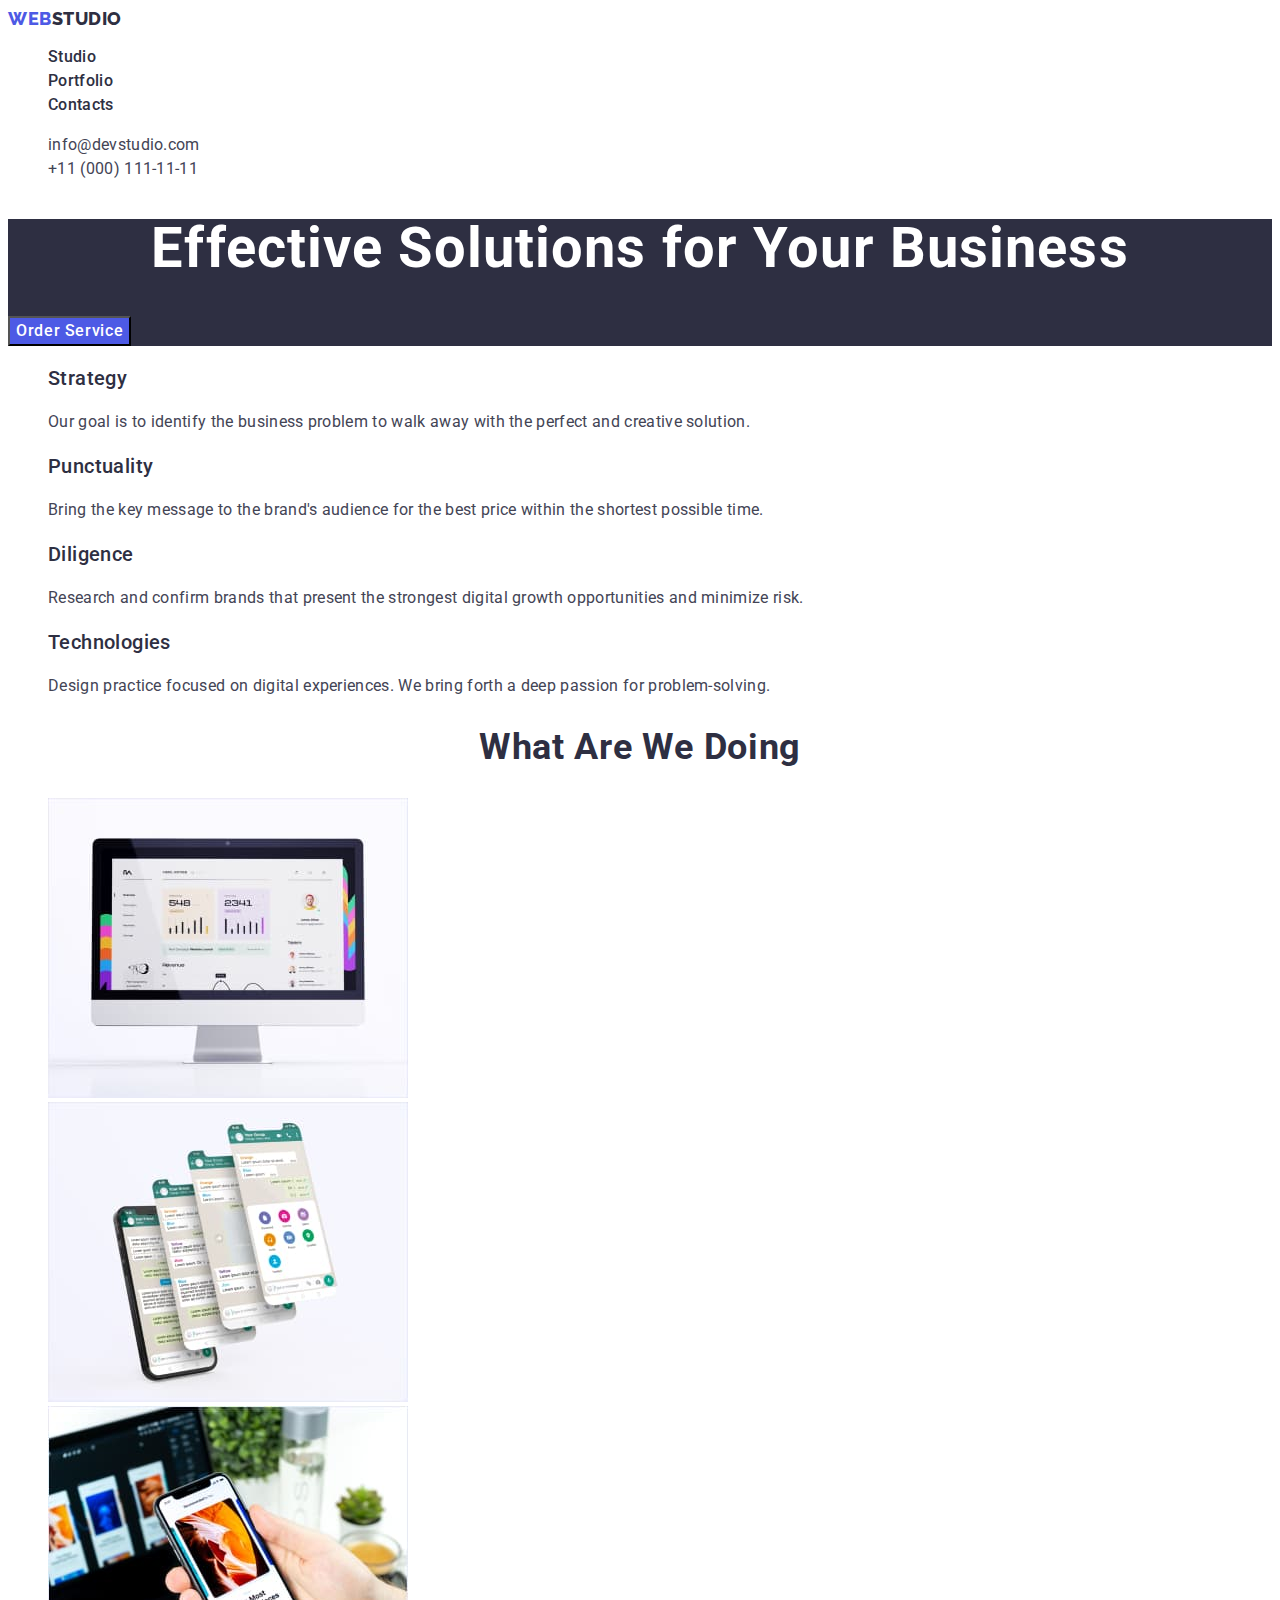
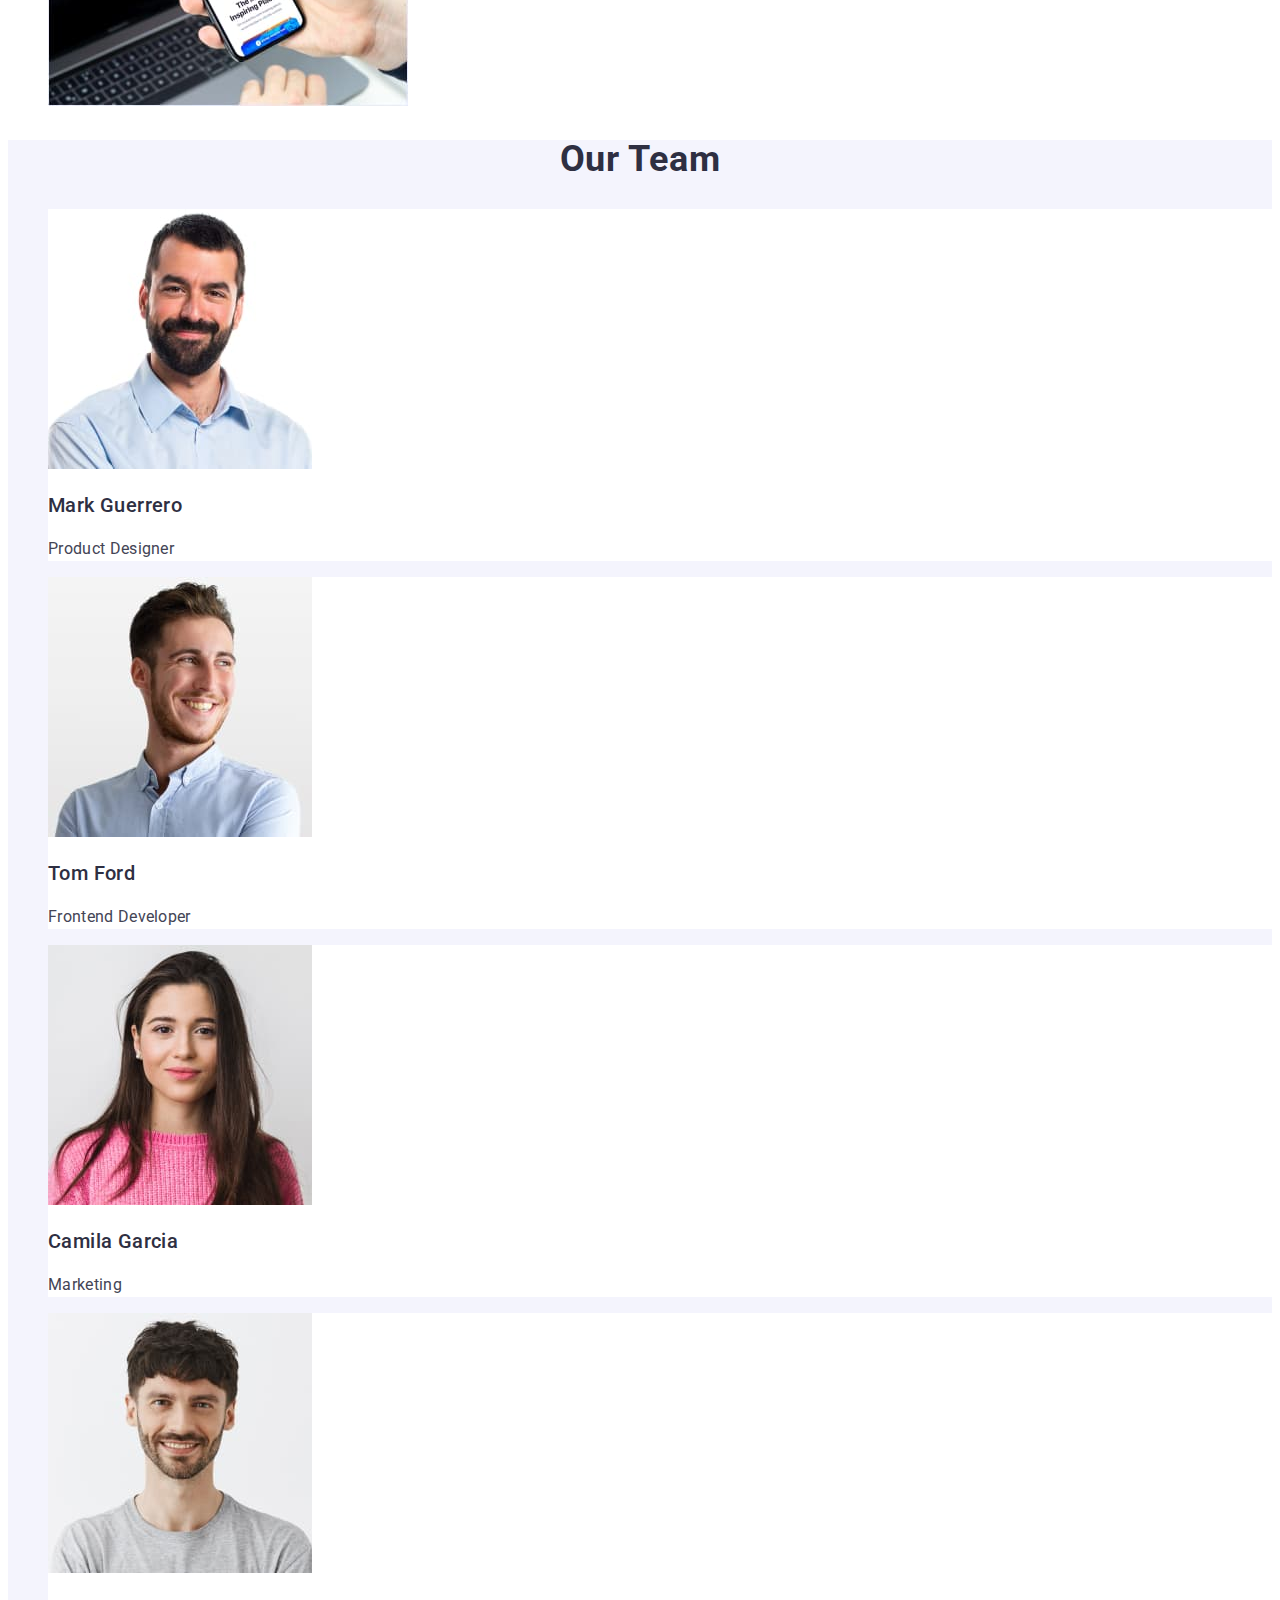
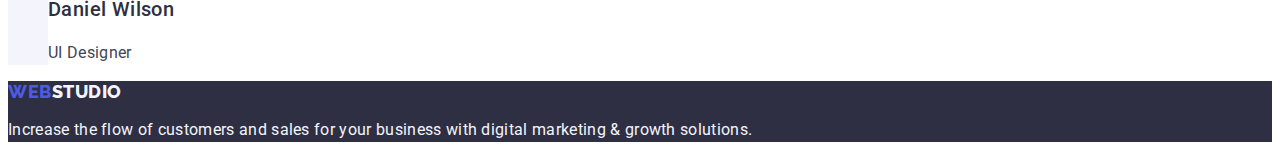
<file: index.html>
<!DOCTYPE html>
<html lang="en">
  <head>
    <meta charset="UTF-8" />
    <meta http-equiv="X-UA-Compatible" content="IE=edge" />
    <meta name="viewport" content="width=device-width, initial-scale=1.0" />
    <title>goit-markup-hw-01</title>
    <link rel="preconnect" href="https://fonts.googleapis.com" />
    <link rel="preconnect" href="https://fonts.gstatic.com" crossorigin />
    <link
      href="https://fonts.googleapis.com/css2?family=Raleway:wght@800&family=Roboto:wght@400;500;700;900&display=swap"
      rel="stylesheet"
    />
    <link href="./css/styles.css" rel="stylesheet" />
  </head>
  <body>
    <header class="header">
      <nav class="header-navigation">
        <a class="main-logo link" href="./index.html"
          >Web<span class="logo-span">Studio</span>
        </a>
        <ul class="header-list list">
          <li class="header-item">
            <a class="header-link link" href="./index.html"> Studio </a>
          </li>
          <li class="header-item">
            <a class="header-link link" href="./portfolio.html"> Portfolio </a>
          </li>
          <li class="header-item">
            <a class="header-link link" href=""> Contacts </a>
          </li>
        </ul>
      </nav>
      <address class="header-contact">
        <ul class="address-list list">
          <li class="adress-item">
            <a class="item-contact link" href="mailto:info@devstudio.com">
              info@devstudio.com
            </a>
          </li>
          <li class="adress-item">
            <a class="item-contact link" href="tel:+110001111111">
              +11 (000) 111-11-11
            </a>
          </li>
        </ul>
      </address>
    </header>
    <main>
      <!--Hero image-->
      <section class="hero">
        <h1 class="hero-title">Effective Solutions for Your Business</h1>
        <button class="hero-btn" type="button">Order Service</button>
      </section>
      <!--Section list Our advantages-->
      <section class="benefits">
        <h2 hidden class="benefits-main-title">Our advantages</h2>
        <ul class="benefits-list list">
          <li class="benefits-item">
            <h3 class="benefits-title">Strategy</h3>
            <p class="benefits-text">
              Our goal is to identify the business problem to walk away with the
              perfect and creative solution.
            </p>
          </li>
          <li class="benefits-item">
            <h3 class="benefits-title">Punctuality</h3>
            <p class="benefits-text">
              Bring the key message to the brand's audience for the best price
              within the shortest possible time.
            </p>
          </li>
          <li class="benefits-item">
            <h3 class="benefits-title">Diligence</h3>
            <p class="benefits-text">
              Research and confirm brands that present the strongest digital
              growth opportunities and minimize risk.
            </p>
          </li>
          <li class="benefits-item">
            <h3 class="benefits-title">Technologies</h3>
            <p class="benefits-text">
              Design practice focused on digital experiences. We bring forth a
              deep passion for problem-solving.
            </p>
          </li>
        </ul>
      </section>
      <!--What are we doing-->
      <section class="examples">
        <h2 class="exemple-title">What are we doing</h2>
        <ul class="examples-list list">
          <li class="examples-item">
            <img
              class="examples-img"
              src="./images/What_are_we_doing/img1.jpg"
              alt="img"
              width="360"
            />
          </li>
          <li class="examples-item">
            <img
              class="examples-img"
              src="./images/What_are_we_doing/img2.jpg"
              alt="img"
              width="360"
            />
          </li>
          <li class="examples-item">
            <img
              class="examples-img"
              src="./images/What_are_we_doing/img3.jpg"
              alt="img"
              width="360"
            />
          </li>
        </ul>
      </section>
      <!--Our team-->
      <section class="team">
        <h2 class="team-title">Our Team</h2>
        <ul class="team-list list">
          <li class="team-item">
            <img
              class="team-photo"
              src="./images/Our_team/product_designer.jpg"
              alt="employee photo"
              width="264"
              height="260"
            />
            <h3 class="team-name">Mark Guerrero</h3>
            <p class="team-post">Product Designer</p>
          </li>
          <li class="team-item">
            <img
              class="team-photo"
              src="./images/Our_team/frontend_developer.jpg"
              alt="employee photo"
              width="264"
              height="260"
            />
            <h3 class="team-name">Tom Ford</h3>
            <p class="team-post">Frontend Developer</p>
          </li>
          <li class="team-item">
            <img
              class="team-photo"
              src="./images/Our_team/marketing.jpg"
              alt="employee photo"
              width="264"
              height="260"
            />
            <h3 class="team-name">Camila Garcia</h3>
            <p class="team-post">Marketing</p>
          </li>
          <li class="team-item">
            <img
              class="team-photo"
              src="./images/Our_team/ui_designer.jpg"
              alt="employee photo"
              width="264"
              height="260"
            />
            <h3 class="team-name">Daniel Wilson</h3>
            <p class="team-post">UI Designer</p>
          </li>
        </ul>
      </section>
    </main>
    <footer class="footer">
      <a class="footer-logo link" href="./index.html"
        >Web<span class="logo-span-foot">Studio</span></a
      >
      <p class="footer-text">
        Increase the flow of customers and sales for your business with digital
        marketing & growth solutions.
      </p>
    </footer>
  </body>
</html>
</file>
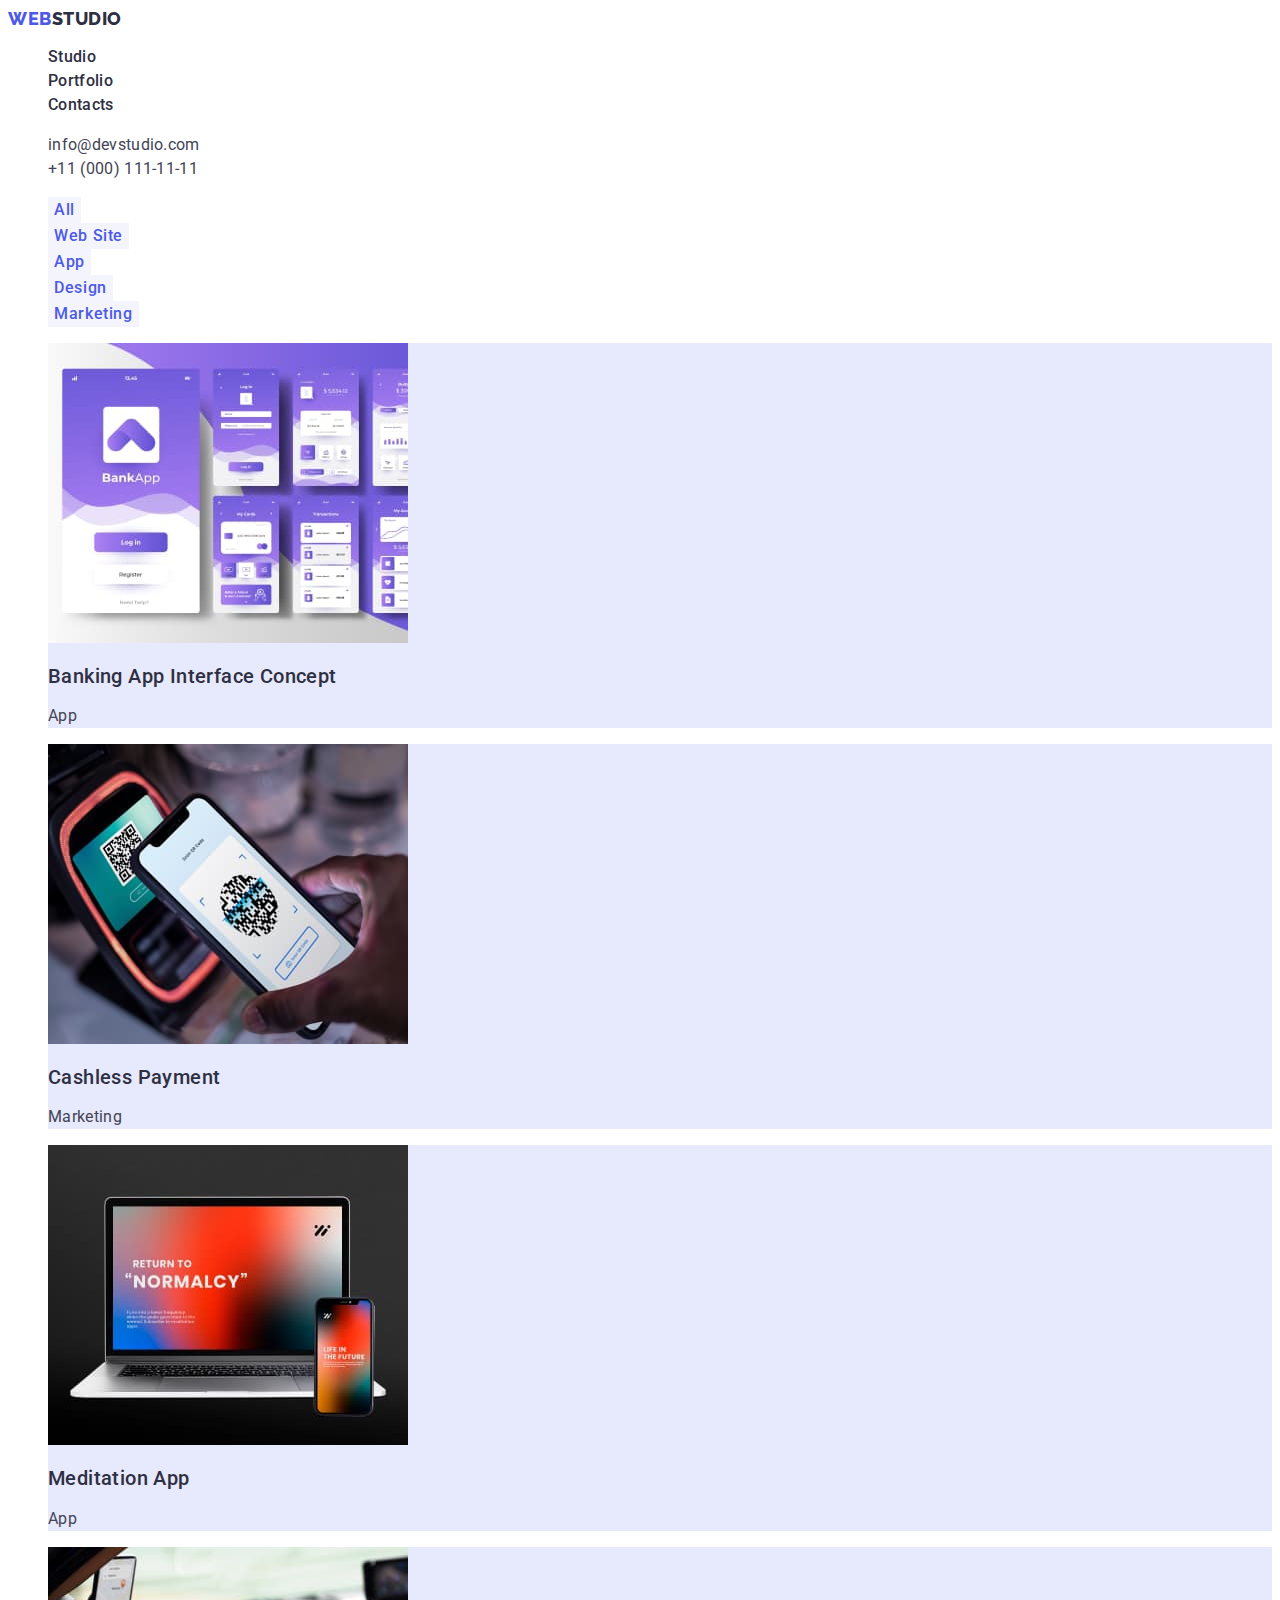
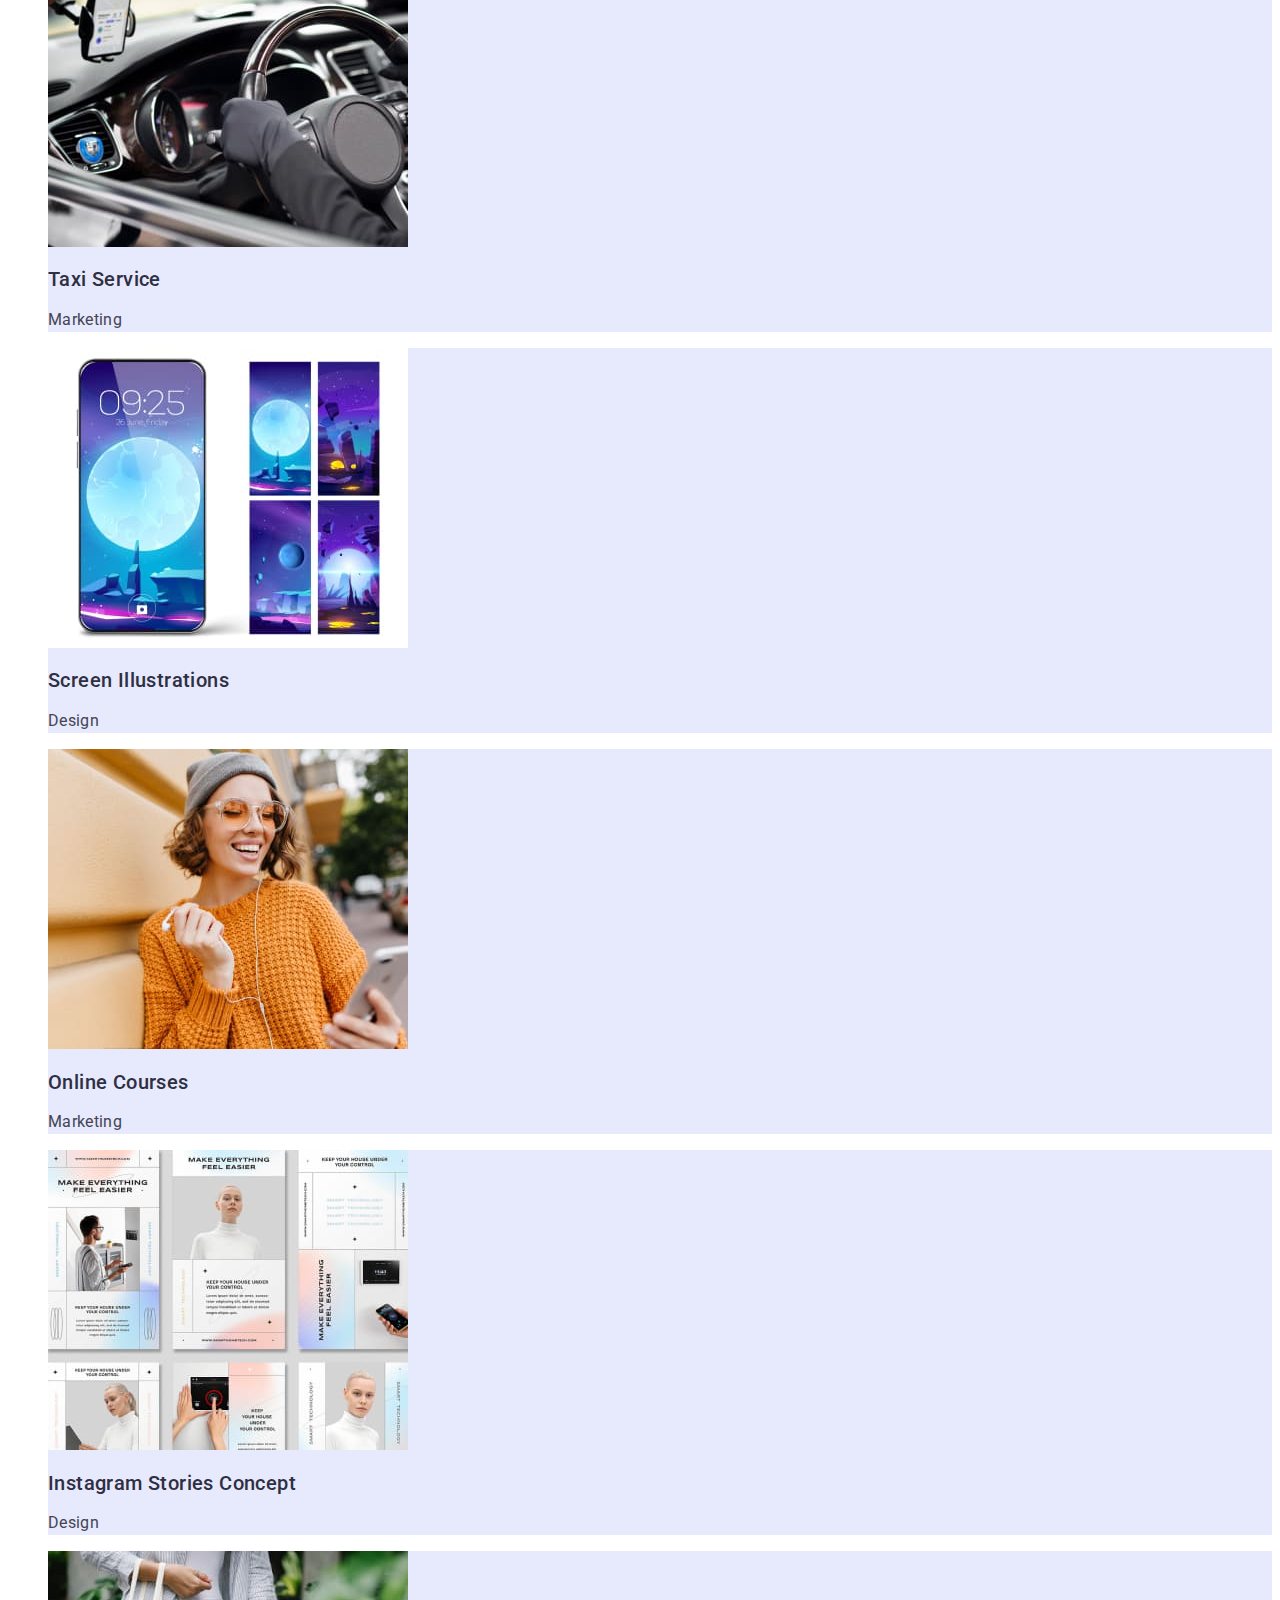
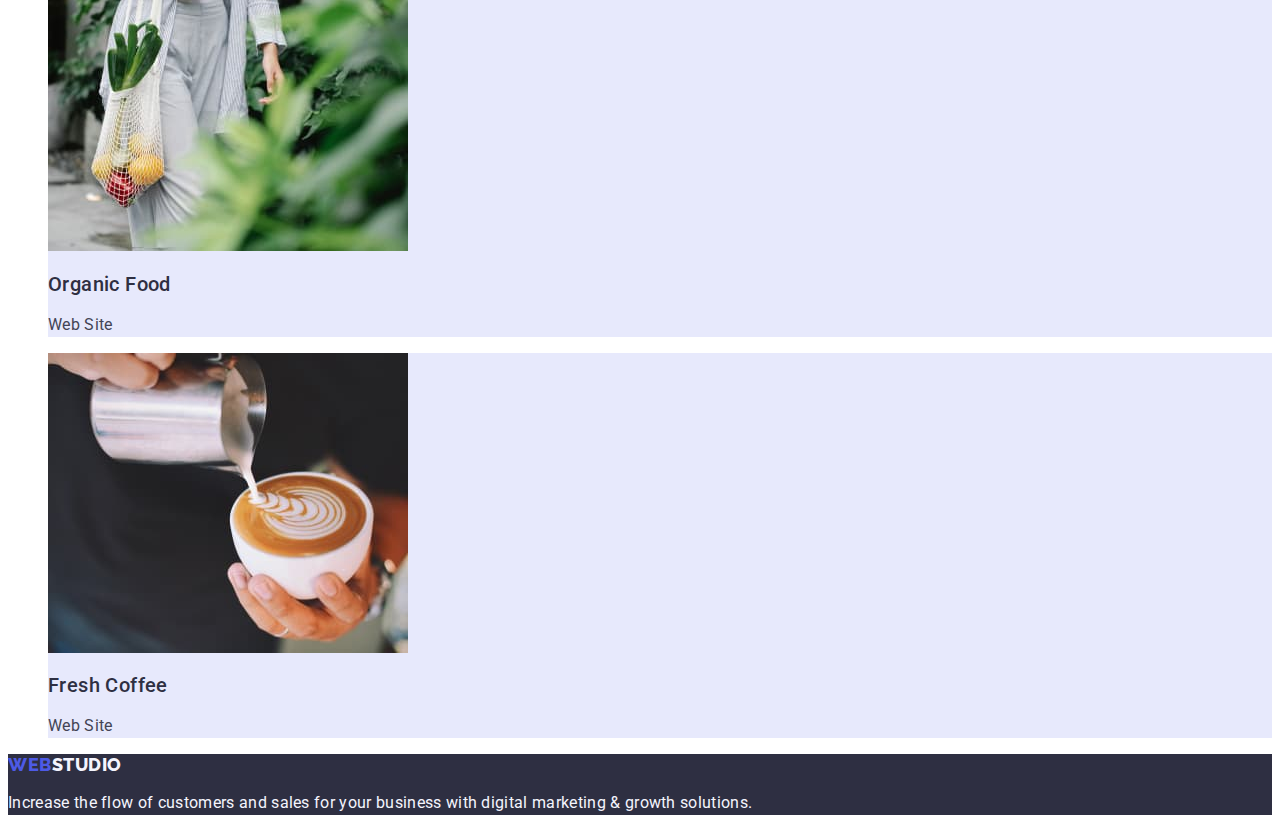
<file: portfolio.html>
<!DOCTYPE html>
<html lang="en">
  <head>
    <meta charset="UTF-8" />
    <meta http-equiv="X-UA-Compatible" content="IE=edge" />
    <meta name="viewport" content="width=device-width, initial-scale=1.0" />
    <title>Document</title>
    <link rel="preconnect" href="https://fonts.googleapis.com" />
    <link rel="preconnect" href="https://fonts.gstatic.com" crossorigin />
    <link
      href="https://fonts.googleapis.com/css2?family=Raleway:wght@800&family=Roboto:wght@400;500;700;900&display=swap"
      rel="stylesheet"
    />
    <link href="./css/styles.css" rel="stylesheet" />
  </head>
  <body>
    <header class="header">
      <nav class="header-navigation">
        <a class="main-logo link" href="./index.html"
          >Web<span class="logo-span">Studio</span></a
        >
        <ul class="header-list list">
          <li class="header-item">
            <a class="header-link link" href="./index.html"> Studio </a>
          </li>
          <li class="header-item">
            <a class="header-link link" href="./portfolio.html"> Portfolio </a>
          </li>
          <li class="header-item">
            <a class="header-link link" href=""> Contacts </a>
          </li>
        </ul>
      </nav>
      <address class="header-contact">
        <ul class="address-list list">
          <li class="adress-item">
            <a class="item-contact link" href="mailto:info@devstudio.com">
              info@devstudio.com
            </a>
          </li>
          <li class="adress-item">
            <a class="item-contact link" href="tel:+110001111111">
              +11 (000) 111-11-11
            </a>
          </li>
        </ul>
      </address>
    </header>
    <main>
      <!--Filter-->
      <section class="filter">
        <h1 hidden class="project-title">Our projects</h1>
        <ul class="filter-list list">
          <li class="filter-item">
            <button class="filter-btn" type="button">All</button>
          </li>
          <li class="filter-item">
            <button class="filter-btn" type="button">Web Site</button>
          </li>
          <li class="filter-item">
            <button class="filter-btn" type="button">App</button>
          </li>
          <li class="filter-item">
            <button class="filter-btn" type="button">Design</button>
          </li>
          <li class="filter-item">
            <button class="filter-btn" type="button">Marketing</button>
          </li>
        </ul>

        <!--Projects-list-->

        <ul class="project-list list">
          <li class="project-item">
            <a class="project-link link">
              <img
                class="project-picture"
                src="./images/Portfolio/app_concept.jpg"
                alt="employee photo"
                width="360"
                height="300"
              />
              <h2 class="project-name">Banking App Interface Concept</h2>
              <p class="project-description">App</p>
            </a>
          </li>
          <li class="project-item">
            <a class="project-link link"
              ><img
                class="project-picture"
                src="./images/Portfolio/payment.jpg"
                alt="employee photo"
                width="360"
                height="300"
              />
              <h2 class="project-name">Cashless Payment</h2>
              <p class="project-description">Marketing</p>
            </a>
          </li>
          <li class="project-item">
            <a class="project-link link"
              ><img
                class="project-picture"
                src="./images/Portfolio/meditation_app.jpg"
                alt="employee photo"
                width="360"
                height="300"
              />
              <h2 class="project-name">Meditation App</h2>
              <p class="project-description">App</p>
            </a>
          </li>
          <li class="project-item">
            <a class="project-link link"
              ><img
                class="project-picture"
                src="./images/Portfolio/taxi_service.jpg"
                alt="employee photo"
                width="360"
                height="300"
              />
              <h2 class="project-name">Taxi Service</h2>
              <p class="project-description">Marketing</p>
            </a>
          </li>
          <li class="project-item">
            <a class="project-link link"
              ><img
                class="project-picture"
                src="./images/Portfolio/screen_img.jpg"
                alt="employee photo"
                width="360"
                height="300"
              />
              <h2 class="project-name">Screen Illustrations</h2>
              <p class="project-description">Design</p>
            </a>
          </li>
          <li class="project-item">
            <a class="project-link link"
              ><img
                class="project-picture"
                src="./images/Portfolio/courses.jpg"
                alt="employee photo"
                width="360"
                height="300"
              />
              <h2 class="project-name">Online Courses</h2>
              <p class="project-description">Marketing</p>
            </a>
          </li>
          <li class="project-item">
            <a class="project-link link"
              ><img
                class="project-picture"
                src="./images/Portfolio/inst_stories_concept.jpg"
                alt="employee photo"
                width="360"
                height="300"
              />
              <h2 class="project-name">Instagram Stories Concept</h2>
              <p class="project-description">Design</p>
            </a>
          </li>
          <li class="project-item">
            <a class="project-link link"
              ><img
                class="project-picture"
                src="./images/Portfolio/organic_food.jpg"
                alt="employee photo"
                width="360"
                height="300"
              />
              <h2 class="project-name">Organic Food</h2>
              <p class="project-description">Web Site</p>
            </a>
          </li>
          <li class="project-item">
            <a class="project-link link"
              ><img
                class="project-picture"
                src="./images/Portfolio/fresh_coffee.jpg"
                alt="employee photo"
                width="360"
                height="300"
              />
              <h2 class="project-name">Fresh Coffee</h2>
              <p class="project-description">Web Site</p>
            </a>
          </li>
        </ul>
      </section>
    </main>
    <footer class="footer">
      <a class="footer-logo link" href="./index.html"
        >Web<span class="logo-span-foot">Studio</span></a
      >
      <p class="footer-text">
        Increase the flow of customers and sales for your business with digital
        marketing & growth solutions.
      </p>
    </footer>
  </body>
</html>
</file>
<file: css/styles.css>
:root {
  --main-text-color: #434455;
  --main-title-color: #ffffff;
  --second-title-color: #2e2f42;
  --active-link-color: #404bbf;
  --logo-color-style: #4d5ae5;
  --logo-main-color: #2e2f42;
  --filter-btn-color: #4d5ae5;
}

body {
  font-family: "Roboto", sans-serif;
  background-color: #ffffff;
  color: var(--main-text-color);
}

.link {
  text-decoration: none;
}

.list {
  list-style: none;
}

/*? --------HEADER-----------*/

.header {
  background: #fff;
}
.header-navigation {
}

.main-logo {
  font-family: "Raleway", sans-serif;
  font-style: normal;
  font-weight: 800;
  font-size: 18px;
  line-height: 1.17;
  letter-spacing: 0.03em;
  text-transform: uppercase;
  color: var(--logo-color-style);
  text-decoration: none;
}

.logo-span {
  color: var(--logo-main-color);
  text-decoration: none;
}

.header-list {
}
.header-item {
}

.header-link {
  font-weight: 500;
  font-size: 16px;
  line-height: 1.5;
  letter-spacing: 0.02em;
  color: var(--second-title-color);
}
.header-link:hover {
  color: var(--active-link-color);
}

.header-link:focus {
  color: var(--active-link-color);
}

.header-contact {
  font-style: normal;
}
.address-list {
}
.adress-item {
}
.item-contact {
  font-style: normal;
  font-weight: 400;
  font-size: 16px;
  line-height: 1.5;
  letter-spacing: 0.02em;
  color: var(--main-text-color);
}

.item-contact:hover {
  color: var(--active-link-color);
}

.item-contact:focus {
  color: var(--active-link-color);
}

/*? --------HERO-----------*/

.hero {
  background-color: var(--logo-main-color);
}

.hero-title {
  font-style: normal;
  font-size: 56px;
  line-height: 1.07;
  text-align: center;
  letter-spacing: 0.02em;
  color: var(--main-title-color);
}

.hero-btn {
  font-family: "Roboto", sans-serif;
  background-color: #4d5ae5;
  font-weight: 500;
  font-size: 16px;
  line-height: 1.5;
  letter-spacing: 0.04em;
  color: #ffffff;
  cursor: pointer;
}

.hero-btn:hover {
  background-color: var(--active-link-color);
}

.hero-btn:focus {
  background-color: var(--active-link-color);
}

/*? --------WHAT ARE WE DOING-----------*/

.benefits {
  background: #fff;
}

.benefits-title {
  font-style: normal;
  font-weight: 500;
  font-size: 20px;
  line-height: 1.2;
  letter-spacing: 0.02em;
  color: var(--second-title-color);
}

.benefits-text {
  font-size: 16px;
  line-height: 1.5;
  letter-spacing: 0.02em;
  color: var(--main-text-color);
}

.exemple-title {
  font-style: normal;
  font-weight: 700;
  font-size: 36px;
  line-height: 1.11;
  letter-spacing: 0.02em;
  text-align: center;
  text-transform: capitalize;
  color: var(--second-title-color);
}

/*? --------OUR TEAM-----------*/

.team {
  background: #f4f4fd;
}

.team-title {
  font-style: normal;
  font-weight: 700;
  font-size: 36px;
  line-height: 1.11;
  letter-spacing: 0.02em;
  text-align: center;
  text-transform: capitalize;
  color: var(--second-title-color);
}

.team-item {
  background: #ffffff;
}

.team-name {
  font-style: normal;
  font-weight: 500;
  font-size: 20px;
  line-height: 1.2;
  letter-spacing: 0.02em;
  color: var(--second-title-color);
}

.team-post {
  font-size: 16px;
  line-height: 1.5;
  letter-spacing: 0.02em;
  color: var(--main-text-color);
}

/*! --------======PORTFOLIO========-----------*/

/*? --------FILTER-----------*/

.filter {
  background: #ffffff;
}

.filter-list:focus {
  color: var(--active-link-color);
}

.filter-btn {
  font-family: "Roboto", sans-serif;
  font-style: normal;
  font-weight: 500;
  font-size: 16px;
  line-height: 1.5;
  letter-spacing: 0.04em;
  color: var(--filter-btn-color);
  background-color: #f4f4fd;
  border: none;
  cursor: pointer;
}

.filter-btn:hover {
  background: var(--active-link-color);
  color: #ffffff;
}

.filter-btn:focus {
  background: var(--active-link-color);
  color: #ffffff;
}

.filter-btn-text {
  color: #4d5ae5;
}
.filter-btn-text:hover {
  color: #ffffff;
}

.filter-btn-text:focus {
  color: #fff;
}

/*? --------PROJECTS-----------*/

.project-list{

}

.project-item{
  background-color: #E7E9FC;

}

.project-link{

}

.project-picture{
  cursor: pointer;
}
.project-name {
  font-style: normal;
  font-weight: 500;
  font-size: 20px;
  line-height: 1.2;
  letter-spacing: 0.02em;
  cursor: pointer;
  color: var(--second-title-color);
}

.project-description {
  font-size: 16px;
  line-height: 1.5;
  letter-spacing: 0.02em;
  cursor: pointer;
  color: var(--main-text-color);
}

/*? --------FOOTER-----------*/

.footer {
  background-color: var(--second-title-color);
}

.footer-logo {
  font-family: "Raleway", sans-serif;
  font-style: normal;
  font-weight: 800;
  font-size: 18px;
  line-height: 1.17;
  letter-spacing: 0.03em;
  text-transform: uppercase;
  color: var(--logo-color-style);
}

.logo-span-foot {
  color: #f4f4fd;
}

.footer-text {
  font-size: 16px;
  line-height: 1.5;
  letter-spacing: 0.02em;
  color: #f4f4fd;
}
</file>
